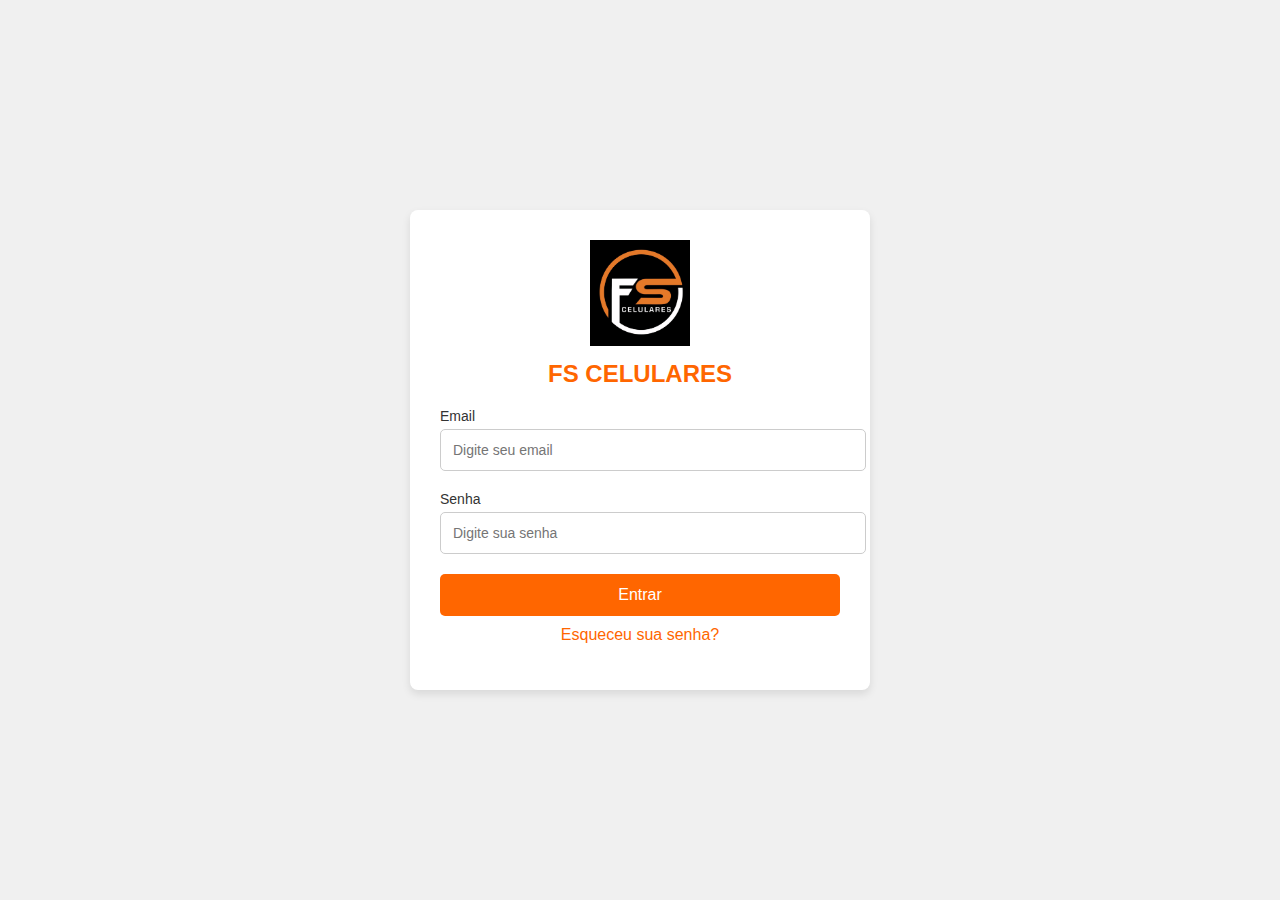
<file: index.html>
<!DOCTYPE html>
<html lang="pt-BR">
  <head>
    <meta charset="UTF-8" />
    <meta name="viewport" content="width=device-width, initial-scale=1.0" />
    <title>Login - FS CELULARES</title>
    <link rel="stylesheet" href="login_style.css" />
  </head>
  <body>
    <div class="login-container">
      <div class="login-header">
        <img src="FS IMG.jpg" FS CELULARES class="logo" />
        <h1>FS CELULARES</h1>
      </div>
      <form id="loginForm" class="login-form" onsubmit="login(event)">
        <div class="input-group">
          <label for="email">Email</label>
          <input
            type="email"
            id="email"
            placeholder="Digite seu email"
            required
          />
        </div>
        <div class="input-group">
          <label for="password">Senha</label>
          <input
            type="password"
            id="password"
            placeholder="Digite sua senha"
            required
          />
        </div>
        <button type="submit">Entrar</button>
        <p class="forgot-password"><a href="#">Esqueceu sua senha?</a></p>
      </form>
    </div>

    <script>
      // Definição dos dados de login
      const users = {
        "eu.henriquee2501@gmail.com": {
          role: "admin",
          password: "eu.henriquee2501@gmail.com",
          name: "Administrador",
        },
        "shirley@example.com": {
          role: "admin",
          password: "shirley123",
          name: "Shirley",
        },
        "fabio@example.com": {
          role: "admin",
          password: "fabio123",
          name: "Fabio",
        },
        "sara@example.com": {
          role: "vendedor",
          password: "sara123",
          name: "Vendedor",
        },
        "sabrina@example.com": {
          role: "vendedor",
          password: "sabrina123",
          name: "Vendedor",
        },
        "thayna@example.com": {
          role: "vendedor",
          password: "thayna123",
          name: "Vendedor",
        },
        "henrique@example.com": {
          role: "vendedor",
          password: "henrique123",
          name: "Vendedor",
        },
      };

      // Função de login
      function login(event) {
        event.preventDefault(); // Impede o envio do formulário e recarregamento da página

        const email = document.getElementById("email").value;
        const password = document.getElementById("password").value;

        // Verifica as credenciais e perfil do usuário
        if (users[email] && users[email].password === password) {
          const user = users[email];

          alert(`Login bem-sucedido! Bem-vindo, ${user.name}`);

          // Armazena os dados do usuário no sessionStorage
          sessionStorage.setItem("auth", true);
          sessionStorage.setItem("role", user.role); // Armazena o papel do usuário
          sessionStorage.setItem("name", user.name); // Armazena o nome do usuário

          // Redireciona para o painel adequado com base no perfil
          if (user.role === "admin") {
            window.location.href = "admin_dashboard_index.html"; // Redireciona para o dashboard do admin
          } else if (user.role === "vendedor") {
            window.location.href = "vendedor_dashboard_index.html"; // Redireciona para o dashboard do vendedor
          }
        } else {
          alert("Email ou senha incorretos!");
        }
      }
    </script>

    <script src="login.js"></script>
  </body>
</html>
</file>
<file: login_style.css>
/* Estilo básico para a tela de login */
body {
  font-family: Arial, sans-serif;
  background-color: #f0f0f0;
  display: flex;
  justify-content: center;
  align-items: center;
  height: 100vh;
  margin: 0;
}

.login-container {
  background-color: white;
  padding: 30px;
  box-shadow: 0 4px 8px rgba(0, 0, 0, 0.1);
  border-radius: 8px;
  width: 100%;
  max-width: 400px;
}

.login-header {
  text-align: center;
  margin-bottom: 20px;
}

.login-header .logo {
  width: 100px;
  height: auto;
}

h1 {
  font-size: 24px;
  margin-top: 10px;
  color: #ff6600;
}

.input-group {
  margin-bottom: 20px;
}

.input-group label {
  display: block;
  font-size: 14px;
  color: #333;
  margin-bottom: 5px;
}

.input-group input,
.input-group select {
  width: 100%;
  padding: 12px;
  border: 1px solid #ccc;
  border-radius: 5px;
  font-size: 14px;
}

button {
  width: 100%;
  padding: 12px;
  background-color: #ff6600;
  border: none;
  border-radius: 5px;
  color: white;
  font-size: 1rem;
  cursor: pointer;
}

button:hover {
  background-color: #e55d00;
}

.forgot-password {
  text-align: center;
  margin-top: 10px;
}

.forgot-password a {
  color: #ff6600;
  text-decoration: none;
}
</file>
